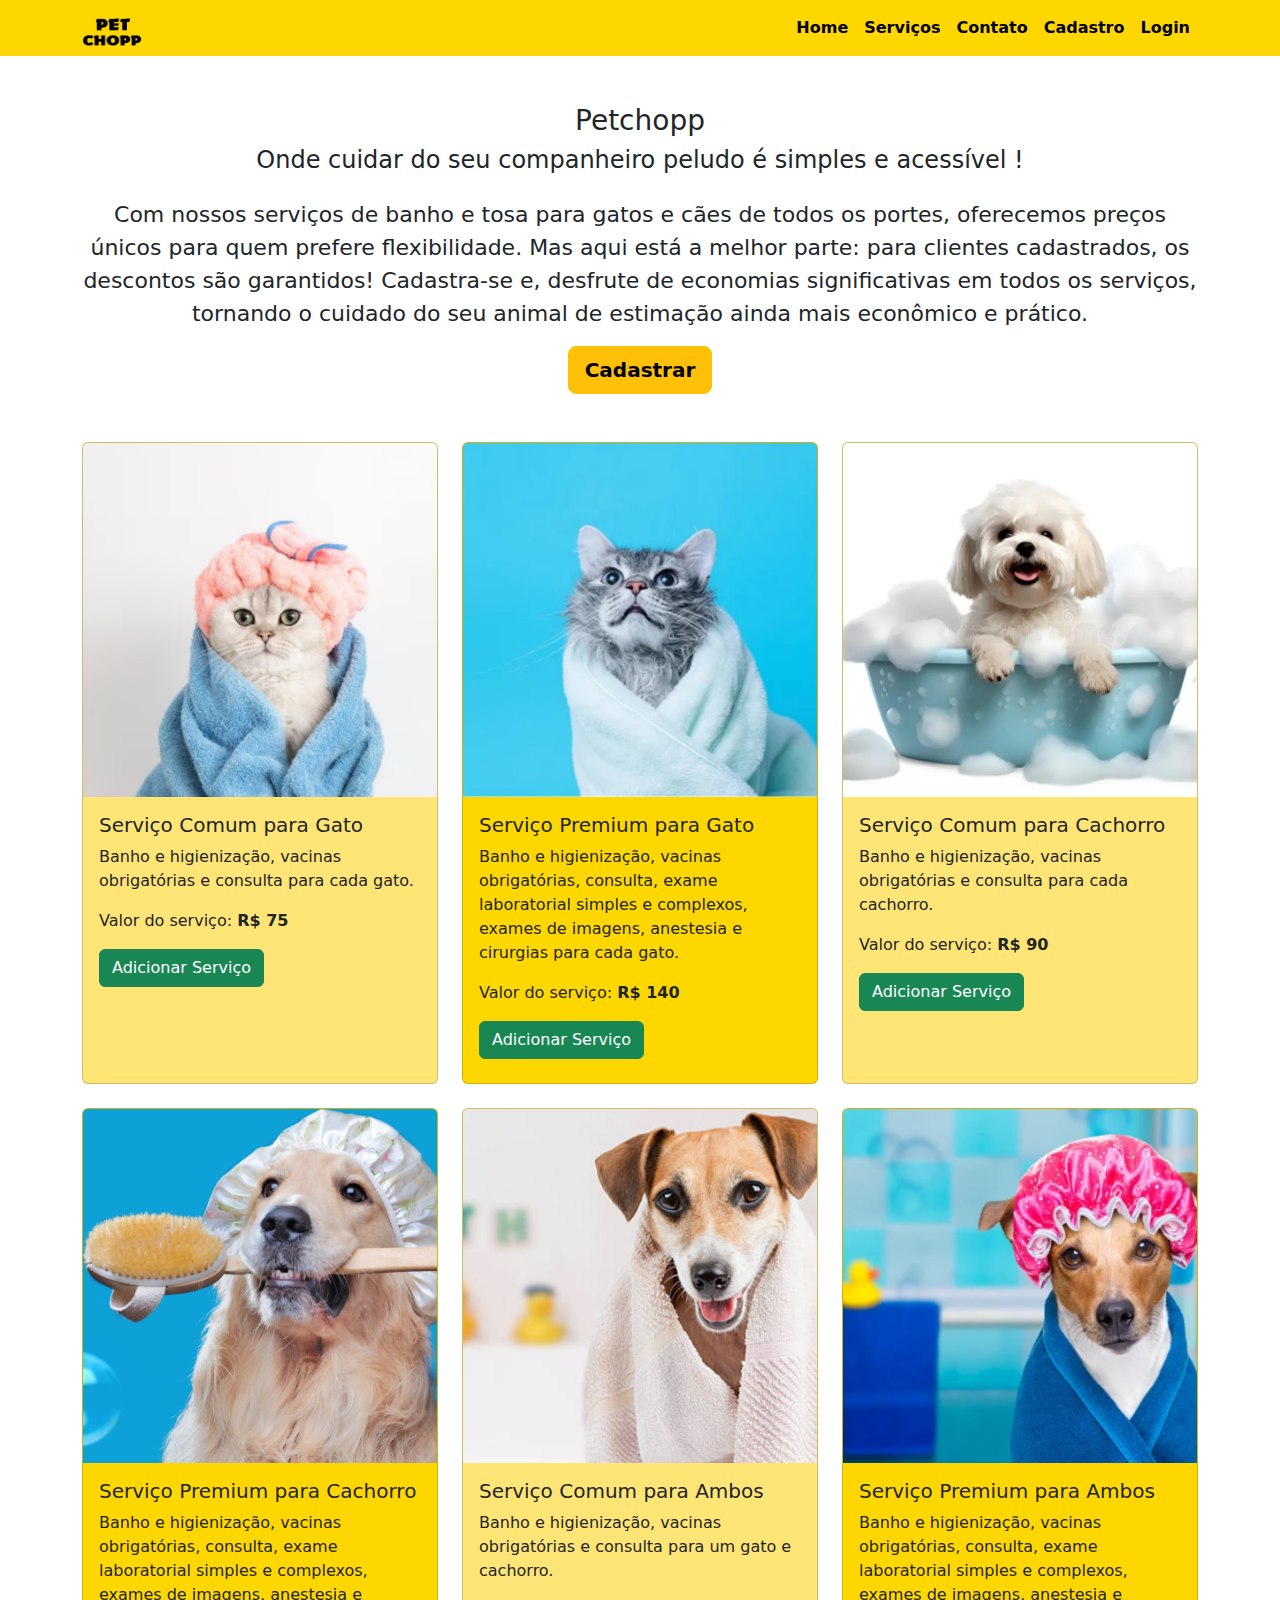
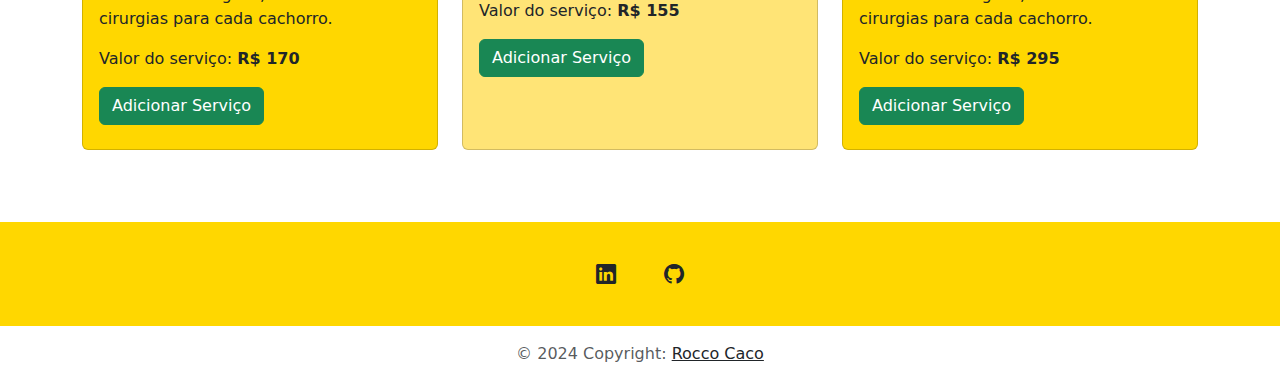
<file: index.html>
<!DOCTYPE html>
<html lang="en">

<head>
  <meta charset="UTF-8">
  <meta name="viewport" content="width=device-width, initial-scale=1.0">

  <link rel="stylesheet" href="https://cdn.jsdelivr.net/npm/bootstrap-icons@1.11.1/font/bootstrap-icons.css">

  <link rel="shortcut icon" type="imagex/png" href="assets/1.logotipo.ico">

  <link href="https://cdn.jsdelivr.net/npm/bootstrap@5.3.3/dist/css/bootstrap.min.css" rel="stylesheet"
    integrity="sha384-QWTKZyjpPEjISv5WaRU9OFeRpok6YctnYmDr5pNlyT2bRjXh0JMhjY6hW+ALEwIH" crossorigin="anonymous">

  <title>PetChopp</title>
</head>

<style>
  .premium {
    background-color: #ffd700;
  }

  .comum {
    background-color: #ffe476;
  }

  .text-servicos {
    font-size: 22px;
  }

  /* Default height for small devices */
  #intro-example {
    height: 100px;
  }

  /* Height for devices larger than 992px */
  @media (min-width: 992px) {
    #intro-example {
      height: 600px;
    }

    /* Color of the links BEFORE scroll */
    .navbar-scroll .nav-link,
    .navbar-scroll .fa-bars,
    .navbar-scroll .navar-brand {
      color: black;
      font-weight: bold;
    }

    .navbar-scroll .nav-link:hover {
      color: #4f4f4f;
    }

    /* Color of the links AFTER scroll */
    .navbar-scrolled .nav-link,
    .navbar-scrolled .fa-bars,
    .navbar-scrolled .navar-brand {
      color: black;
      font-weight: bold;
    }

    /* Color of the navbar AFTER scroll */
    .navbar-scroll,
    .navbar-scrolled {
      background-color: #ffd700;
    }

    /* An optional height of the navbar AFTER scroll */
    .navbar.navbar-scroll.navbar-scrolled {
      padding-top: 5px;
      padding-bottom: 5px;
    }
  }
</style>

<body>

  <header>
    <nav class="navbar navbar-expand-lg navbar-scroll mb-5">
      <div class="container">
        <a href="../../index.html"><img src="../../assets/nav.logo.ico" width=60 height=40></a>
        <button class="navbar-toggler ps-0" type="button" data-mdb-toggle="collapse" data-mdb-target="#navbarExample01"
          aria-controls="navbarExample01" aria-expanded="false" aria-label="Toggle navigation">
          <span class="navbar-toggler-icon d-flex justify-content-start align-items-center">
            <i class="fas fa-bars"></i>
          </span>
        </button>
        <div class="collapse navbar-collapse" id="navbarExample01">
          <ul class="navbar-nav ms-auto mb-2 mb-lg-0">
            <li class="nav-item active">
              <a class="nav-link" aria-current="page" href="../../index.html">Home</a>
            </li>
            <li class="nav-item">
              <a class="nav-link" aria-current="page" href="pages/servicos/index.html">Serviços</a>
            </li>
            <li class="nav-item">
              <a class="nav-link" aria-current="page" href="pages/contato/index.html">Contato</a>
            </li>
            <li class="nav-item">
              <a class="nav-link" aria-current="page" href="pages/cadastro/index.html">Cadastro</a>
            </li>
            <li class="nav-item">
              <a class="nav-link" aria-current="page" href="pages/login/index.html">Login</a>
            </li>
          </ul>
        </div>
      </div>
    </nav>
  </header>

  <main>

    <div class="container">
      <div class="d-flex justify-content-center mb-5">
        <div class="card-body text-center">
          <h3>Petchopp</h3>
          <h4>Onde cuidar do seu companheiro peludo é simples e acessível !</h4>
          <p class="text-servicos mt-4">Com nossos serviços de banho e tosa para gatos e cães de todos os portes,
            oferecemos
            preços únicos para quem prefere flexibilidade. Mas aqui está a melhor parte: para clientes cadastrados,
            os descontos são garantidos!
            Cadastra-se e, desfrute de economias significativas em todos os serviços, tornando o cuidado do seu
            animal de estimação ainda mais econômico e prático.</p>
          <a class="btn btn-warning fw-bold btn-lg" href="pages/cadastro/index.html" role="button">Cadastrar</a>
        </div>
      </div>
    </div>

    <div class="container">
      <div class="row d-flex justify-content-around" id="div-servicos"></div>
      <!-- Modal -->
      <div class="modal fade" id="modalServico" tabindex="-1" aria-labelledby="modalServicoLabel" aria-hidden="true">
        <div class="modal-dialog">
          <div class="modal-content">
            <div class="modal-header">
              <h1 class="modal-title fs-5" id="modalServicoLabel">Carrinho de Serviços</h1>
              <button type="button" class="btn-close" data-bs-dismiss="modal" aria-label="Close"></button>
            </div>
            <div class="modal-body" id="modal-body-servico">
            </div>
            <div class="modal-footer">
              <button type="button" class="btn btn-success" data-bs-dismiss="modal">Cotinuar Comprando</button>
              <a href="pages/servicos/index.html" type="button" class="btn btn-danger">Finalizar Serviço</a>
            </div>
          </div>
        </div>
      </div>
    </div>


    <footer class="text-center text-white mt-5" style="background-color: #ffd700;">
      <!-- Grid container -->
      <div class="container pt-4">
        <!-- Section: Social media -->
        <section class="mb-4">
          <!-- Linkedin -->
          <a class="btn btn-link btn-floating btn-lg text-dark m-1" href="https://www.linkedin.com/in/roccocaco/"
            role="button" data-mdb-ripple-color="dark"><i class="bi bi-linkedin"></i></a>
          <!-- Github -->
          <a class="btn btn-link btn-floating btn-lg text-dark m-1" href="https://github.com/roccocaco" role="button"
            data-mdb-ripple-color="dark"><i class="bi bi-github"></i></a>
        </section>
        <!-- Section: Social media -->
      </div>
      <!-- Grid container -->

      <!-- Copyright -->
      <div class="text-center text-muted p-3" style="background-color: #fff;">
        © 2024 Copyright:
        <a class="text-dark" href="#">Rocco Caco</a>
      </div>
      <!-- Copyright -->
    </footer>


  </main>


  <script src="https://cdn.jsdelivr.net/npm/bootstrap@5.3.3/dist/js/bootstrap.bundle.min.js"
    integrity="sha384-YvpcrYf0tY3lHB60NNkmXc5s9fDVZLESaAA55NDzOxhy9GkcIdslK1eN7N6jIeHz"
    crossorigin="anonymous"></script>
  <script src="script.js" type="module"></script>
</body>

</html>
</file>
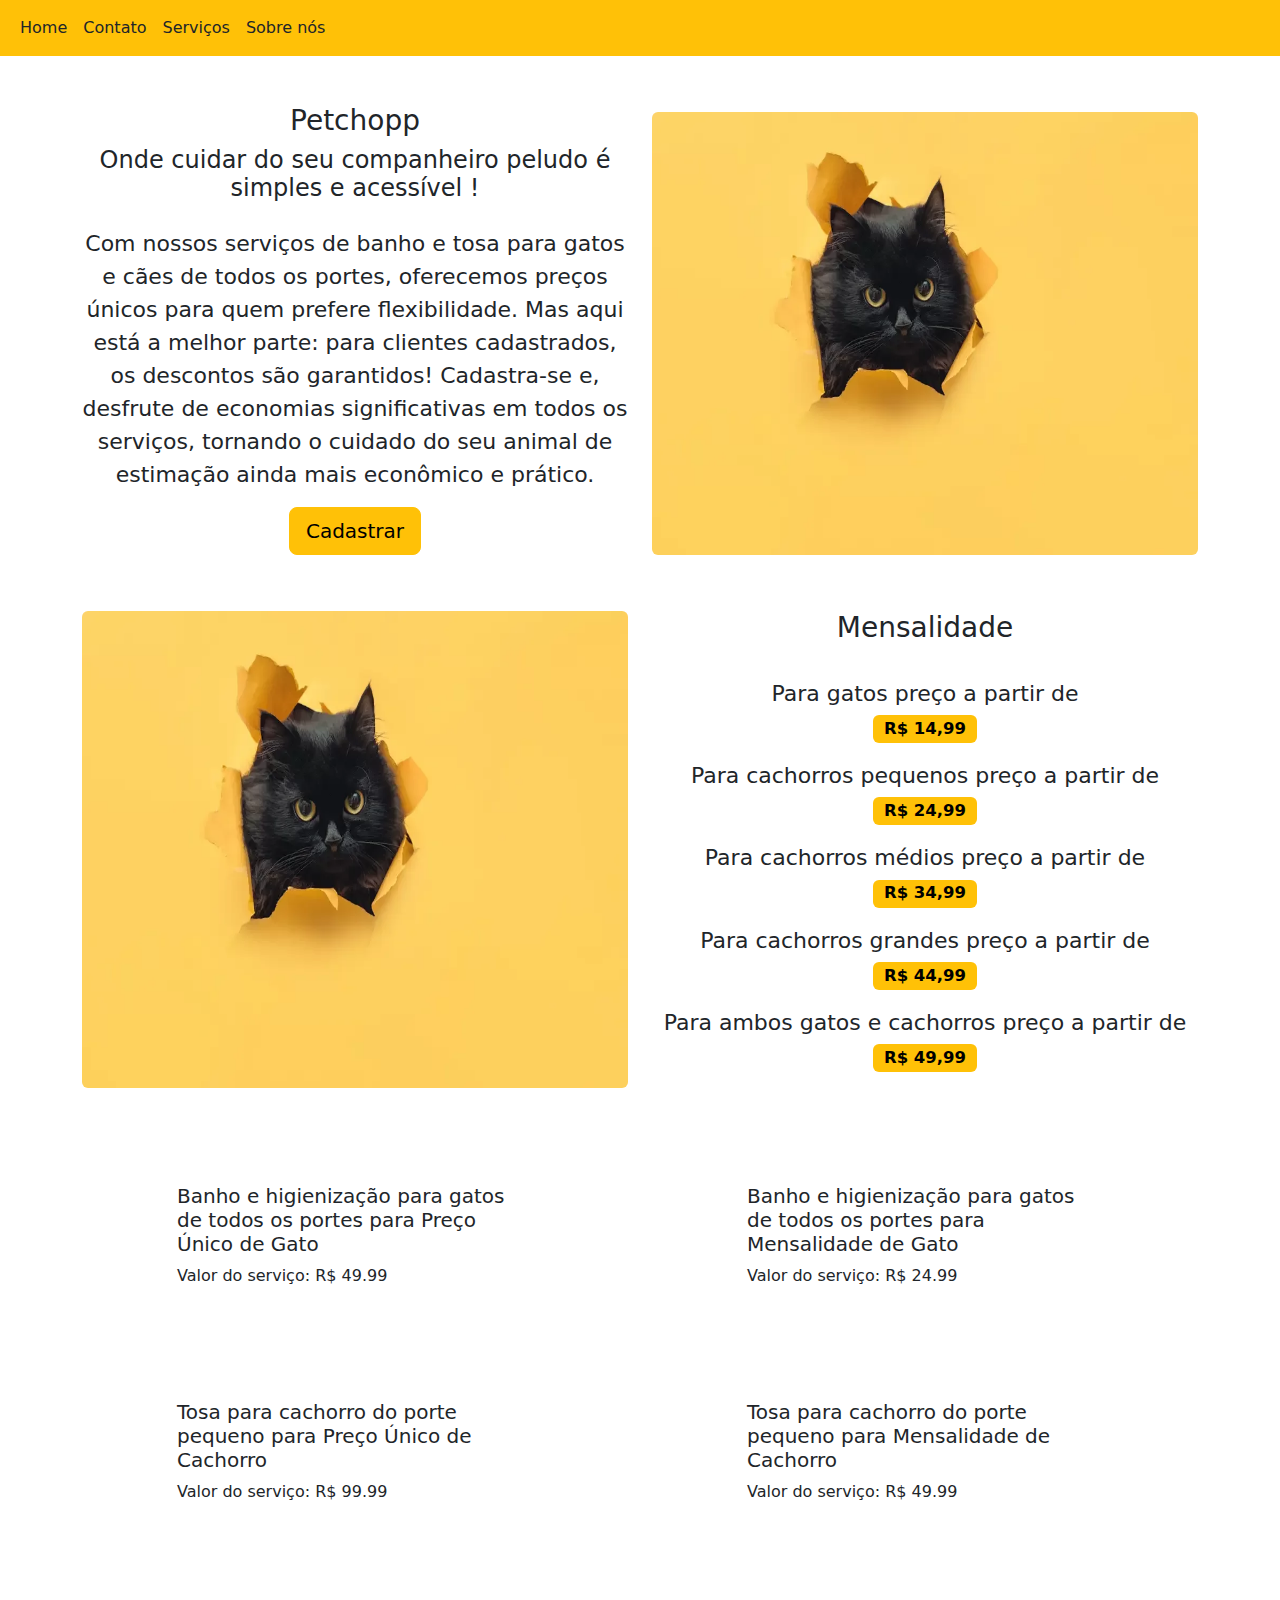
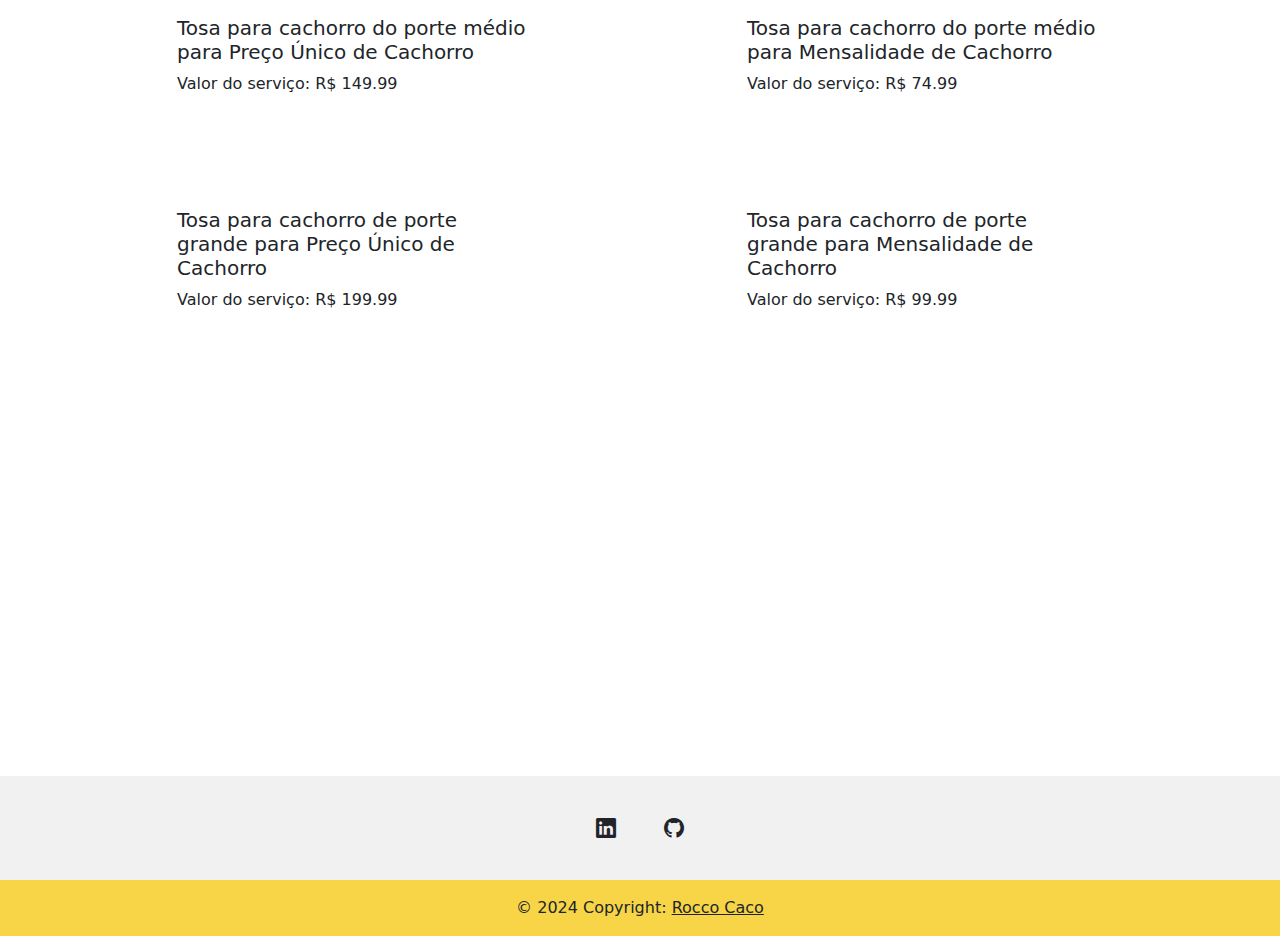
<file: src/index.html>
<!DOCTYPE html>
<html lang="en">

<head>
  <meta charset="UTF-8">
  <meta name="viewport" content="width=device-width, initial-scale=1.0">

  <link href="https://cdn.jsdelivr.net/npm/bootstrap@5.3.3/dist/css/bootstrap.min.css" rel="stylesheet"
    integrity="sha384-QWTKZyjpPEjISv5WaRU9OFeRpok6YctnYmDr5pNlyT2bRjXh0JMhjY6hW+ALEwIH" crossorigin="anonymous">

  <link rel="stylesheet" href="https://cdn.jsdelivr.net/npm/bootstrap-icons@1.11.1/font/bootstrap-icons.css">

  <title>PetChopp</title>
</head>

<style>
  .cliente {
    background-color: #ffd700;
  }

  .comum {
    background-color: #f7d547;
  }

  .text-servicos {
    font-size: 22px;
  }

  /* Default height for small devices */
  #intro-example {
    height: 400px;
  }

  /* Height for devices larger than 992px */
  @media (min-width: 992px) {
    #intro-example {
      height: 600px;
    }
  }
</style>

<body>
  <header>
    <!-- Navbar -->
    <nav class="navbar navbar-expand-lg bg-warning mb-5">
      <div class="container-fluid">
        <button data-mdb-collapse-init class="navbar-toggler" type="button" data-mdb-target="#navbarExample01"
          aria-controls="navbarExample01" aria-expanded="false" aria-label="Toggle navigation">
          <i class="fas fa-bars"></i>
        </button>
        <div class="collapse navbar-collapse" id="navbarExample01">
          <ul class="navbar-nav me-auto mb-2 mb-lg-0">
            <li class="nav-item">
              <a class="nav-link text-dark" href="#">Home</a>
            </li>
            <li class="nav-item active">
              <a class="nav-link text-dark" aria-current="page" href="#">Contato</a>
            </li>
            <li class="nav-item">
              <a class="nav-link text-dark" href="">Serviços</a>
            </li>
            <li class="nav-item">
              <a class="nav-link text-dark" href="#">Sobre nós</a>
            </li>
          </ul>
        </div>
      </div>
    </nav>
  </header>


  <main>

    <div class="container">
      <div class="row mb-5">
        <div class="col-sm-12 col-md-12 col-lg-6 d-flex justify-content-center">
          <div class="card-body text-center">
            <h3>Petchopp</h3>
            <h4>Onde cuidar do seu companheiro peludo é simples e acessível !</h4>
            <p class="text-servicos mt-4">Com nossos serviços de banho e tosa para gatos e cães de todos os portes,
              oferecemos
              preços únicos para quem prefere flexibilidade. Mas aqui está a melhor parte: para clientes cadastrados,
              os descontos são garantidos!
              Cadastra-se e, desfrute de economias significativas em todos os serviços, tornando o cuidado do seu
              animal de estimação ainda mais econômico e prático.</p>
            <a href="#" class="btn btn-warning btn-lg">Cadastrar</a>
          </div>
        </div>

        <div class="col-sm-12 col-md-12 col-lg-6 d-flex justify-content-center mt-2">
          <img src="assets/banner1.png" alt="banner-1" class="img-fluid rounded">
        </div>
      </div>

      <div class="row mt-5 mb-5">
        <div class="col-sm-12 col-md-12 col-lg-6 d-flex justify-content-center mt-2">
          <img src="assets/banner1.png" alt="banner-1" class="img-fluid rounded">
        </div>

        <div class="col-sm-12 col-md-12 col-lg-6 d-flex justify-content-center mt-2">
          <div class="text-center">
            <h3 class="">Mensalidade</h3>
            <br>
            <p class="text-servicos text-dark">Para gatos preço a partir de<br><span class="badge text-bg-warning">R$
                14,99</span></p>
            <p class="text-servicos text-dark">Para cachorros pequenos preço a partir de <br><span
                class="badge text-bg-warning">R$ 24,99</span></p>
            <p class="text-servicos text-dark">Para cachorros médios preço a partir de <br> <span
                class="badge text-bg-warning">R$ 34,99</span></p>
            <p class="text-servicos text-dark">Para cachorros grandes preço a partir de <br> <span
                class="badge text-bg-warning">R$ 44,99</span></p>
            <p class="text-servicos text-dark">Para ambos gatos e cachorros preço a partir de <br> <span
                class="badge text-bg-warning">R$ 49,99</span></p>
          </div>
        </div>
      </div>
    </div>

    <div class="container">
      <div class="row d-flex justify-content-around" id="div-servicos"></div>
      <!-- Modal -->
      <div class="modal fade" id="modalServico" tabindex="-1" aria-labelledby="modalServicoLabel" aria-hidden="true">
        <div class="modal-dialog">
          <div class="modal-content">
            <div class="modal-header">
              <h1 class="modal-title fs-5" id="modalServicoLabel">Carinho de Serviços</h1>
              <button type="button" class="btn-close" data-bs-dismiss="modal" aria-label="Close"></button>
            </div>
            <div class="modal-body" id="modal-body-servico">
            </div>
            <div class="modal-footer">
              <button type="button" class="btn btn-success" data-bs-dismiss="modal">Cotinuar Comprando</button>
              <a href="pages/servicos/index.html" type="button" class="btn btn-danger">Finalizar Serviço</a>
            </div>
          </div>
        </div>
      </div>
    </div>

    <div class="p-5 text-center bg-image" style="
      background-image: url('https://media.istockphoto.com/id/1201660085/pl/zdj%C4%99cie/kot-i-pies-za-pomara%C5%84czowym-biurkiem.jpg?s=170667a&w=0&k=20&c=ffSonXXTX29X2-ACkNPgverLUrVlAl9wIyk5qDjpRB4=');
      height: 400px;
    ">
    </div>

    <footer class="text-center text-white" style="background-color: #f1f1f1;">
      <!-- Grid container -->
      <div class="container pt-4">
        <!-- Section: Social media -->
        <section class="mb-4">
          <!-- Linkedin -->
          <a class="btn btn-link btn-floating btn-lg text-dark m-1" href="https://www.linkedin.com/in/roccocaco/"
            role="button" data-mdb-ripple-color="dark"><i class="bi bi-linkedin"></i></a>
          <!-- Github -->
          <a class="btn btn-link btn-floating btn-lg text-dark m-1" href="https://github.com/roccocaco" role="button"
            data-mdb-ripple-color="dark"><i class="bi bi-github"></i></a>
        </section>
        <!-- Section: Social media -->
      </div>
      <!-- Grid container -->

      <!-- Copyright -->
      <div class="text-center text-dark p-3" style="background-color: #f7d547;">
        © 2024 Copyright:
        <a class="text-dark" href="#">Rocco Caco</a>
      </div>
      <!-- Copyright -->
    </footer>


  </main>


  <script src="https://cdn.jsdelivr.net/npm/bootstrap@5.3.3/dist/js/bootstrap.bundle.min.js"
    integrity="sha384-YvpcrYf0tY3lHB60NNkmXc5s9fDVZLESaAA55NDzOxhy9GkcIdslK1eN7N6jIeHz"
    crossorigin="anonymous"></script>
  <script src="script.js" type="module"></script>
</body>

</html>
</file>
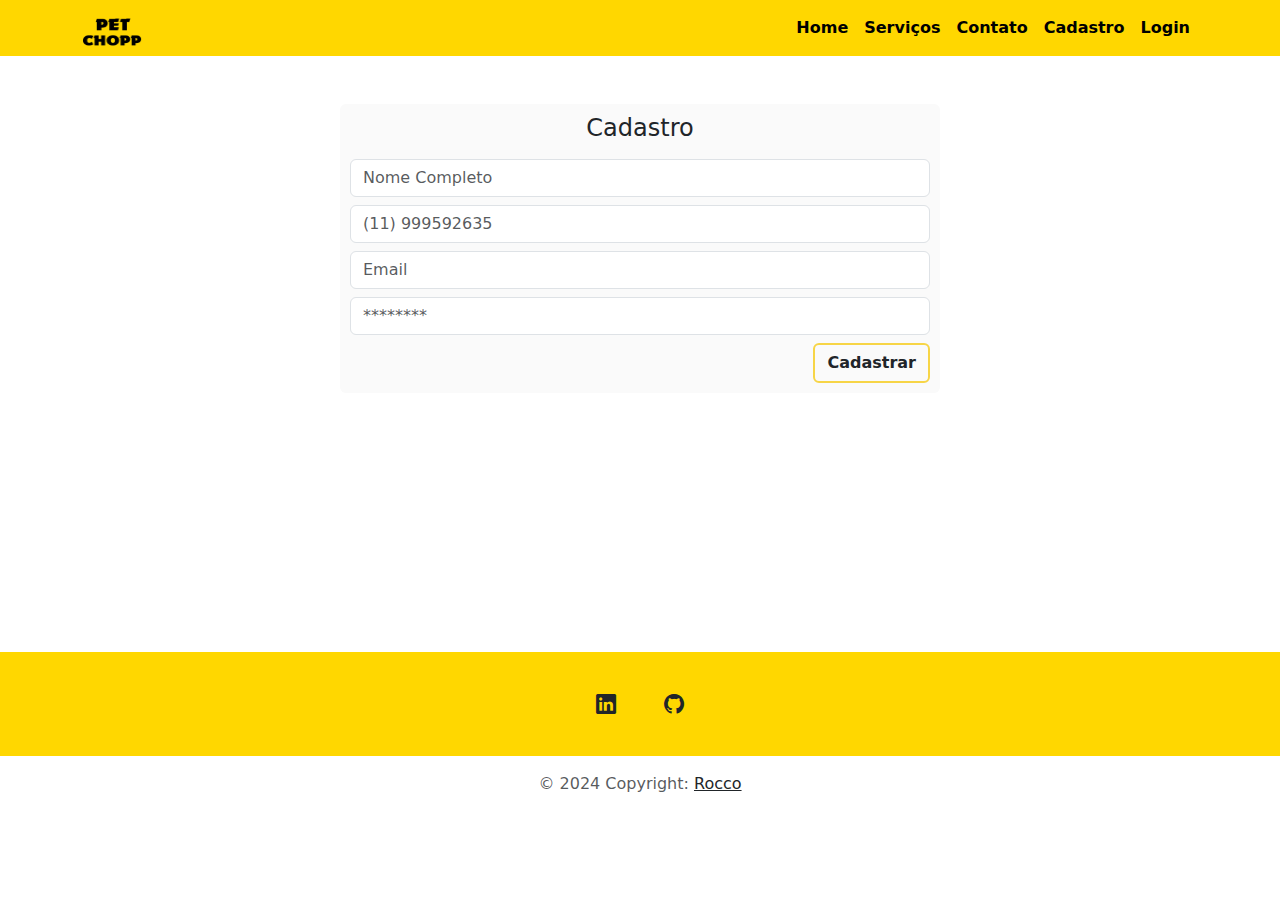
<file: pages/cadastro/index.html>
<!DOCTYPE html>
<html lang="en">

<head>
    <meta charset="UTF-8">
    <meta name="viewport" content="width=device-width, initial-scale=1.0">

    <link href="https://cdn.jsdelivr.net/npm/bootstrap@5.3.3/dist/css/bootstrap.min.css" rel="stylesheet"
        integrity="sha384-QWTKZyjpPEjISv5WaRU9OFeRpok6YctnYmDr5pNlyT2bRjXh0JMhjY6hW+ALEwIH" crossorigin="anonymous">

    <link rel="stylesheet" href="https://cdn.jsdelivr.net/npm/bootstrap-icons@1.11.1/font/bootstrap-icons.css">

    <link href="https://cdn.jsdelivr.net/npm/bootstrap@5.0.0-beta3/dist/css/bootstrap.min.css" rel="stylesheet">

    <link rel="shortcut icon" type="imagex/png" href="../../assets/1.logotipo.ico">

    <title>PetChopp</title>
</head>

<style>
    main {
        min-height: 500px;
    }

    .cliente {
        background-color: #ffd700;
    }

    .comum {
        background-color: #f7d547;
    }

    .text-servicos {
        font-size: 22px;
    }

    /* Default height for small devices */
    #intro-example {
        height: 100px;
    }

    .formulario {
        background-color: hsl(52, 0%, 98%);
        width: 275px;
        padding: 10px;
    }

    .btn-cadastrar {
        border: 2px solid #f7d547;
        font-weight: 600;
    }

    .btn-cadastrar:hover {
        background-color: #f7d547;
    }

    /* Height for devices larger than 992px */
    @media (min-width: 992px) {
        #intro-example {
            height: 600px;
        }

        .formulario {
            width: 600px;
        }

        /* Color of the links BEFORE scroll */
        .navbar-scroll .nav-link,
        .navbar-scroll .fa-bars,
        .navbar-scroll .navar-brand {
            color: black;
            font-weight: bold;
        }

        .navbar-scroll .nav-link:hover {
            color: #4f4f4f;
        }

        /* Color of the links AFTER scroll */
        .navbar-scrolled .nav-link,
        .navbar-scrolled .fa-bars,
        .navbar-scrolled .navar-brand {
            color: black;
            font-weight: bold;
        }

        /* Color of the navbar AFTER scroll */
        .navbar-scroll,
        .navbar-scrolled {
            background-color: #ffd700;
        }

        /* An optional height of the navbar AFTER scroll */
        .navbar.navbar-scroll.navbar-scrolled {
            padding-top: 5px;
            padding-bottom: 5px;
        }

        @media (min-width: 1025px) {
            .h-custom {
                height: 100vh !important;
            }
        }

        .gradient-custom {
            background: -webkit-linear-gradient(left, #3931af, #00c6ff);
        }

        .card-custom {
            border-bottom-left-radius: 10% 50%;
            border-top-left-radius: 10% 50%;
            background-color: #f8f9fa;
        }


        .input-custom {
            background-color: white;
        }

        .white-text {
            color: hsl(52, 0%, 98%);
            font-weight: 100;
            font-size: 14px;
        }

        .back-button {
            background-color: hsl(52, 0%, 98%);
            font-weight: 700;
            color: black;
            margin-top: 50px;
        }

    }
</style>

<body>
    <header>
        <nav class="navbar navbar-expand-lg navbar-scroll mb-5">
            <div class="container">
                <a href="../../index.html"><img src="../../assets/nav.logo.ico" width=60 height=40></a>
                <button class="navbar-toggler ps-0" type="button" data-mdb-toggle="collapse"
                    data-mdb-target="#navbarExample01" aria-controls="navbarExample01" aria-expanded="false"
                    aria-label="Toggle navigation">
                    <span class="navbar-toggler-icon d-flex justify-content-start align-items-center">
                        <i class="fas fa-bars"></i>
                    </span>
                </button>
                <div class="collapse navbar-collapse" id="navbarExample01">
                    <ul class="navbar-nav ms-auto mb-2 mb-lg-0">
                        <li class="nav-item active">
                            <a class="nav-link" aria-current="page" href="../../index.html">Home</a>
                        </li>
                        <li class="nav-item">
                            <a class="nav-link" aria-current="page" href="../servicos/index.html">Serviços</a>
                        </li>
                        <li class="nav-item">
                            <a class="nav-link" aria-current="page" href="../contato/index.html">Contato</a>
                        </li>
                        <li class="nav-item">
                            <a class="nav-link" aria-current="page" href="../cadastro/index.html">Cadastro</a>
                        </li>
                        <li class="nav-item">
                            <a class="nav-link" aria-current="page" href="../login/">Login</a>
                        </li>
                    </ul>
                </div>
            </div>
        </nav>
    </header>

    <main>
        <div class="container formulario rounded">
            <h4 class="text-center mb-3">Cadastro</h4>
            <form id="form-cadastro" class="row">
                <div class="col-12">
                    <div>
                        <input type="text" id="input-nome" name="nomeCompleto" class="form-control input-custom mb-2"
                            placeholder="Nome Completo" required />
                    </div>
                </div>
                <div class="col-12">
                    <div class="form-outline">
                        <input type="tel" id="input-telefone" class="form-control input-custom mb-2"
                            placeholder="(11) 999592635" name="telefone" required />
                    </div>
                </div>
                <div class="col-12">
                    <div data-mdb-input-init class="form-outline">
                        <input type="email" id="input-email" class="form-control input-custom mb-2" placeholder="Email"
                            name="email" required />
                    </div>
                </div>
                <div class="col-12">
                    <div class="form-outline">
                        <input type="password" id="input-password" class="form-control input-custom mb-2"
                            placeholder="********" name="password" required />
                    </div>
                </div>
                <div class="d-flex justify-content-end">
                    <!-- Submit button -->
                    <input class="btn btn-cadastrar" id="btn-cadastar" type="submit" value="Cadastrar">
                </div>
            </form>
        </div>
        </div>

    </main>

    <footer class="text-center text-white mt-5" style="background-color: #ffd700;">
        <!-- Grid container -->
        <div class="container pt-4">
            <!-- Section: Social media -->
            <section class="mb-4">
                <!-- Linkedin -->
                <a class="btn btn-link btn-floating btn-lg text-dark m-1" href="https://www.linkedin.com/in/roccocaco/"
                    role="button" data-mdb-ripple-color="dark"><i class="bi bi-linkedin"></i></a>
                <!-- Github -->
                <a class="btn btn-link btn-floating btn-lg text-dark m-1" href="https://github.com/roccocaco"
                    role="button" data-mdb-ripple-color="dark"><i class="bi bi-github"></i></a>
            </section>
            <!-- Section: Social media -->
        </div>
        <!-- Grid container -->

        <!-- Copyright -->
        <div class="text-center text-muted p-3" style="background-color: #fff;">
            © 2024 Copyright:
            <a class="text-dark" href="#">Rocco</a>
        </div>
        <!-- Copyright -->
    </footer>


    </main>


    <script src="https://cdn.jsdelivr.net/npm/bootstrap@5.3.3/dist/js/bootstrap.bundle.min.js"
        integrity="sha384-YvpcrYf0tY3lHB60NNkmXc5s9fDVZLESaAA55NDzOxhy9GkcIdslK1eN7N6jIeHz"
        crossorigin="anonymous"></script>
    <script src="./script.js" type="module"></script>
</body>

</html>
</file>
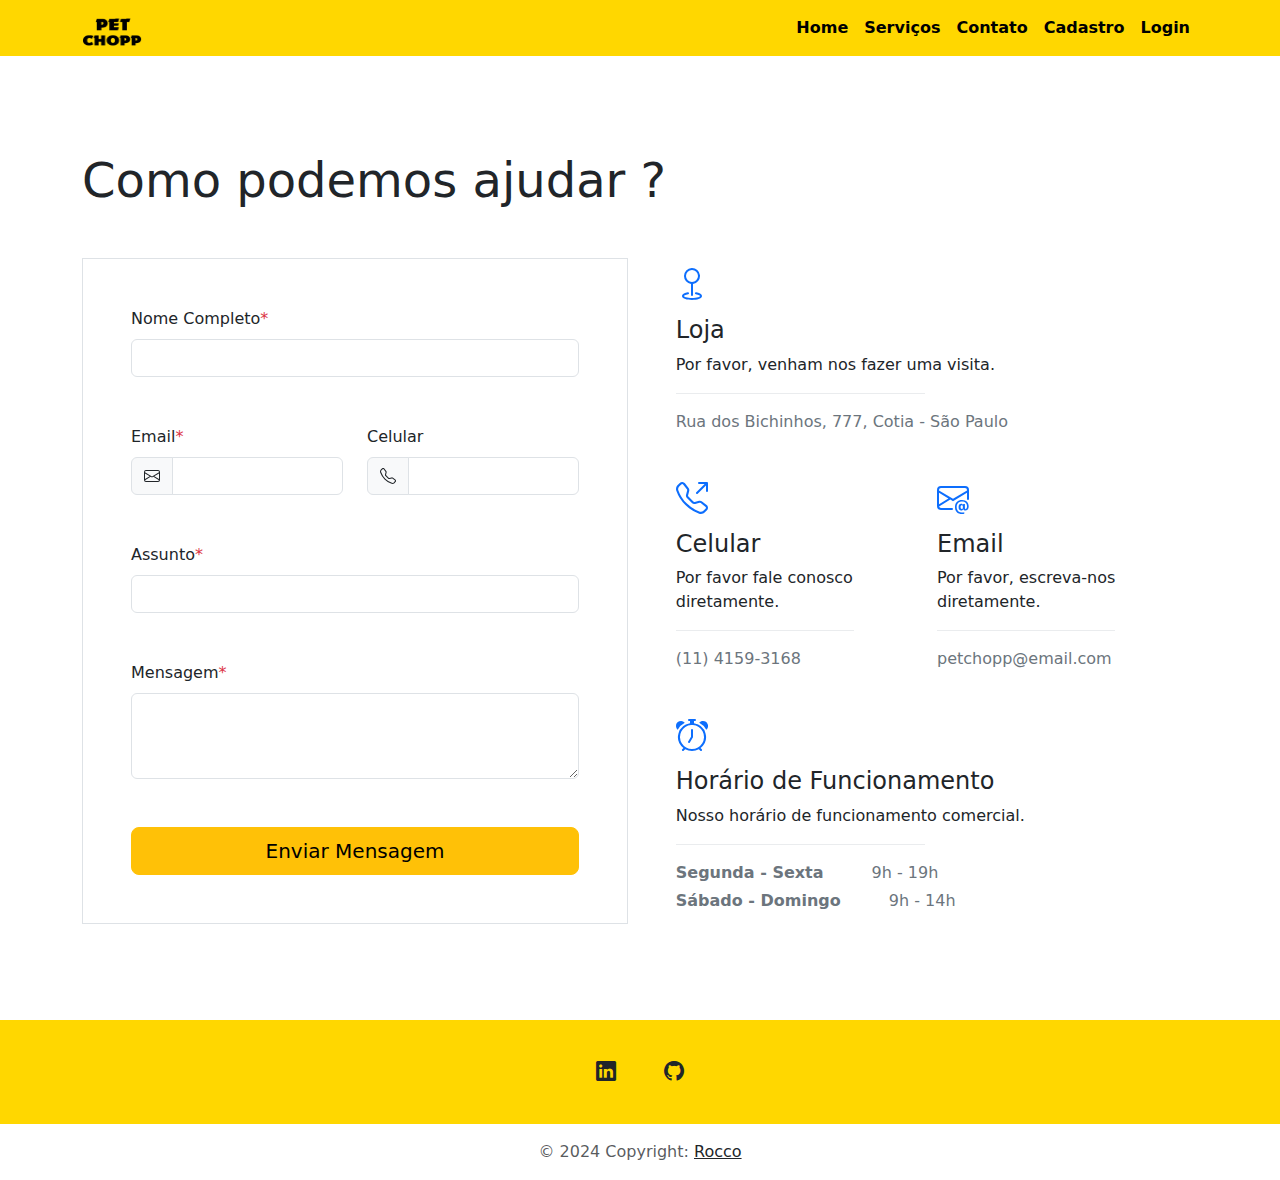
<file: pages/contato/index.html>
<!DOCTYPE html>
<html lang="en">
  <head>
    <meta charset="UTF-8" />
    <meta name="viewport" content="width=device-width, initial-scale=1.0" />

    <link
      rel="stylesheet"
      href="https://cdn.jsdelivr.net/npm/bootstrap-icons@1.11.1/font/bootstrap-icons.css"
    />

    <link rel="shortcut icon" type="image/png" href="assets/1.logotipo.ico" />

    <link
      href="https://cdn.jsdelivr.net/npm/bootstrap@5.3.3/dist/css/bootstrap.min.css"
      rel="stylesheet"
      integrity="sha384-QWTKZyjpPEjISv5WaRU9OFeRpok6YctnYmDr5pNlyT2bRjXh0JMhjY6hW+ALEwIH"
      crossorigin="anonymous"
    />
    <title>PetChopp</title>

    <style>
      .cliente {
        background-color: #ffd700;
      }

      .comum {
        background-color: #f7d547;
      }

      .text-servicos {
        font-size: 22px;
      }

      /* Default height for small devices */
      #intro-example {
        height: 100px;
      }

      /* Height for devices larger than 992px */
      @media (min-width: 992px) {
        #intro-example {
          height: 600px;
        }

        /* Color of the links BEFORE scroll */
        .navbar-scroll .nav-link,
        .navbar-scroll .bi-list,
        .navbar-scroll .navar-brand {
          color: black;
          font-weight: bold;
        }

        .navbar-scroll .nav-link:hover {
          color: #4f4f4f;
        }

        /* Color of the links AFTER scroll */
        .navbar-scrolled .nav-link,
        .navbar-scrolled .bi-list,
        .navbar-scrolled .navar-brand {
          color: black;
          font-weight: bold;
        }

        /* Color of the navbar AFTER scroll */
        .navbar-scroll,
        .navbar-scrolled {
          background-color: #ffd700;
        }

        /* An optional height of the navbar AFTER scroll */
        .navbar.navbar-scroll.navbar-scrolled {
          padding-top: 5px;
          padding-bottom: 5px;
        }
      }
    </style>
  </head>

  <body>
    <header>
      <nav class="navbar navbar-expand-lg navbar-scroll mb-5">
        <div class="container">
          <a href="../../index.html"
            ><img src="../../assets/nav.logo.ico" width="60" height="40"
          /></a>
          <button
            class="navbar-toggler ps-0"
            type="button"
            data-bs-toggle="collapse"
            data-bs-target="#navbarExample01"
            aria-controls="navbarExample01"
            aria-expanded="false"
            aria-label="Toggle navigation"
          >
            <span
              class="navbar-toggler-icon d-flex justify-content-start align-items-center"
            >
              <i class="bi bi-list"></i>
            </span>
          </button>
          <div class="collapse navbar-collapse" id="navbarExample01">
            <ul class="navbar-nav ms-auto mb-2 mb-lg-0">
              <li class="nav-item active">
                <a class="nav-link" aria-current="page" href="../../index.html"
                  >Home</a
                >
              </li>
              <li class="nav-item">
                <a
                  class="nav-link"
                  aria-current="page"
                  href="../servicos/index.html"
                  >Serviços</a
                >
              </li>
              <li class="nav-item">
                <a
                  class="nav-link"
                  aria-current="page"
                  href="../contato/index.html"
                  >Contato</a
                >
              </li>
              <li class="nav-item">
                <a
                  class="nav-link"
                  aria-current="page"
                  href="../cadastro/index.html"
                  >Cadastro</a
                >
              </li>
              <li class="nav-item">
                <a
                  class="nav-link"
                  aria-current="page"
                  href="../login/index.html"
                  >Login</a
                >
              </li>
            </ul>
          </div>
        </div>
      </nav>
    </header>

    <!-- Contact 5 - Bootstrap Brain Component -->
    <section class="py-3 py-md-5 py-xl-8">
      <div class="container">
        <div class="row">
          <div class="col-12 col-md-10 col-lg-8">
            <h1 class="display-5 mb-4 mb-md-5 mb-xl-8">
              Como podemos ajudar ?
            </h1>
          </div>
        </div>
      </div>

      <div class="container">
        <div class="row gy-4 gy-md-5 gy-lg-0 align-items-md-center">
          <div class="col-12 col-lg-6">
            <div class="border overflow-hidden">
              <form action="#!">
                <div class="row gy-4 gy-xl-5 p-4 p-xl-5">
                  <div class="col-12">
                    <label for="fullname" class="form-label"
                      >Nome Completo<span class="text-danger">*</span></label
                    >
                    <input
                      type="text"
                      class="form-control"
                      id="fullname"
                      name="fullname"
                      value=""
                      required
                    />
                  </div>
                  <div class="col-12 col-md-6">
                    <label for="email" class="form-label"
                      >Email<span class="text-danger">*</span></label
                    >
                    <div class="input-group">
                      <span class="input-group-text">
                        <svg
                          xmlns="http://www.w3.org/2000/svg"
                          width="16"
                          height="16"
                          fill="currentColor"
                          class="bi bi-envelope"
                          viewBox="0 0 16 16"
                        >
                          <path
                            d="M0 4a2 2 0 0 1 2-2h12a2 2 0 0 1 2 2v8a2 2 0 0 1-2 2H2a2 2 0 0 1-2-2V4Zm2-1a1 1 0 0 0-1 1v.217l7 4.2 7-4.2V4a1 1 0 0 0-1-1H2Zm13 2.383-4.708 2.825L15 11.105V5.383Zm-.034 6.876-5.64-3.471L8 9.583l-1.326-.795-5.64 3.47A1 1 0 0 0 2 13h12a1 1 0 0 0 .966-.741ZM1 11.105l4.708-2.897L1 5.383v5.722Z"
                          />
                        </svg>
                      </span>
                      <input
                        type="email"
                        class="form-control"
                        id="email"
                        name="email"
                        value=""
                        required
                      />
                    </div>
                  </div>
                  <div class="col-12 col-md-6">
                    <label for="phone" class="form-label">Celular</label>
                    <div class="input-group">
                      <span class="input-group-text">
                        <svg
                          xmlns="http://www.w3.org/2000/svg"
                          width="16"
                          height="16"
                          fill="currentColor"
                          class="bi bi-telephone"
                          viewBox="0 0 16 16"
                        >
                          <path
                            d="M3.654 1.328a.678.678 0 0 0-1.015-.063L1.605 2.3c-.483.484-.661 1.169-.45 1.77a17.568 17.568 0 0 0 4.168 6.608 17.569 17.569 0 0 0 6.608 4.168c.601.211 1.286.033 1.77-.45l1.034-1.034a.678.678 0 0 0-.063-1.015l-2.307-1.794a.678.678 0 0 0-.58-.122l-2.19.547a1.745 1.745 0 0 1-1.657-.459L5.482 8.062a1.745 1.745 0 0 1-.46-1.657l.548-2.19a.678.678 0 0 0-.122-.58L3.654 1.328zM1.884.511a1.745 1.745 0 0 1 2.612.163L6.29 2.98c.329.423.445.974.315 1.494l-.547 2.19a.678.678 0 0 0 .178.643l2.457 2.457a.678.678 0 0 0 .644.178l2.189-.547a1.745 1.745 0 0 1 1.494.315l2.306 1.794c.829.645.905 1.87.163 2.611l-1.034 1.034c-.74.74-1.846 1.065-2.877.702a18.634 18.634 0 0 1-7.01-4.42 18.634 18.634 0 0 1-4.42-7.009c-.362-1.03-.037-2.137.703-2.877L1.885.511z"
                          />
                        </svg>
                      </span>
                      <input
                        type="tel"
                        class="form-control"
                        id="phone"
                        name="phone"
                        value=""
                      />
                    </div>
                  </div>
                  <div class="col-12">
                    <label for="subject" class="form-label"
                      >Assunto<span class="text-danger">*</span></label
                    >
                    <input
                      type="text"
                      class="form-control"
                      id="subject"
                      name="subject"
                      value=""
                      required
                    />
                  </div>
                  <div class="col-12">
                    <label for="message" class="form-label"
                      >Mensagem<span class="text-danger">*</span></label
                    >
                    <textarea
                      class="form-control"
                      id="message"
                      name="message"
                      rows="3"
                      required
                    ></textarea>
                  </div>
                  <div class="col-12">
                    <div class="d-grid">
                      <button class="btn btn-warning btn-lg" type="submit">
                        Enviar Mensagem
                      </button>
                    </div>
                  </div>
                </div>
              </form>
            </div>
          </div>
          <div class="col-12 col-lg-6">
            <div class="row justify-content-xl-center">
              <div class="col-12 col-xl-11">
                <div class="mb-4 mb-md-5">
                  <div class="mb-3 text-primary">
                    <svg
                      xmlns="http://www.w3.org/2000/svg"
                      width="32"
                      height="32"
                      fill="currentColor"
                      class="bi bi-geo"
                      viewBox="0 0 16 16"
                    >
                      <path
                        fill-rule="evenodd"
                        d="M8 1a3 3 0 1 0 0 6 3 3 0 0 0 0-6zM4 4a4 4 0 1 1 4.5 3.969V13.5a.5.5 0 0 1-1 0V7.97A4 4 0 0 1 4 3.999zm2.493 8.574a.5.5 0 0 1-.411.575c-.712.118-1.28.295-1.655.493a1.319 1.319 0 0 0-.37.265.301.301 0 0 0-.057.09V14l.002.008a.147.147 0 0 0 .016.033.617.617 0 0 0 .145.15c.165.13.435.27.813.395.751.25 1.82.414 3.024.414s2.273-.163 3.024-.414c.378-.126.648-.265.813-.395a.619.619 0 0 0 .146-.15.148.148 0 0 0 .015-.033L12 14v-.004a.301.301 0 0 0-.057-.09 1.318 1.318 0 0 0-.37-.264c-.376-.198-.943-.375-1.655-.493a.5.5 0 1 1 .164-.986c.77.127 1.452.328 1.957.594C12.5 13 13 13.4 13 14c0 .426-.26.752-.544.977-.29.228-.68.413-1.116.558-.878.293-2.059.465-3.34.465-1.281 0-2.462-.172-3.34-.465-.436-.145-.826-.33-1.116-.558C3.26 14.752 3 14.426 3 14c0-.599.5-1 .961-1.243.505-.266 1.187-.467 1.957-.594a.5.5 0 0 1 .575.411z"
                      />
                    </svg>
                  </div>
                  <div>
                    <h4 class="mb-2">Loja</h4>
                    <p class="mb-2">Por favor, venham nos fazer uma visita.</p>
                    <hr class="w-50 mb-3 border-dark-subtle" />
                    <address class="m-0 text-secondary">
                      Rua dos Bichinhos, 777, Cotia - São Paulo
                    </address>
                  </div>
                </div>
                <div class="row mb-sm-4 mb-md-5">
                  <div class="col-12 col-sm-6">
                    <div class="mb-4 mb-sm-0">
                      <div class="mb-3 text-primary">
                        <svg
                          xmlns="http://www.w3.org/2000/svg"
                          width="32"
                          height="32"
                          fill="currentColor"
                          class="bi bi-telephone-outbound"
                          viewBox="0 0 16 16"
                        >
                          <path
                            d="M3.654 1.328a.678.678 0 0 0-1.015-.063L1.605 2.3c-.483.484-.661 1.169-.45 1.77a17.568 17.568 0 0 0 4.168 6.608 17.569 17.569 0 0 0 6.608 4.168c.601.211 1.286.033 1.77-.45l1.034-1.034a.678.678 0 0 0-.063-1.015l-2.307-1.794a.678.678 0 0 0-.58-.122l-2.19.547a1.745 1.745 0 0 1-1.657-.459L5.482 8.062a1.745 1.745 0 0 1-.46-1.657l.548-2.19a.678.678 0 0 0-.122-.58L3.654 1.328zM1.884.511a1.745 1.745 0 0 1 2.612.163L6.29 2.98c.329.423.445.974.315 1.494l-.547 2.19a.678.678 0 0 0 .178.643l2.457 2.457a.678.678 0 0 0 .644.178l2.189-.547a1.745 1.745 0 0 1 1.494.315l2.306 1.794c.829.645.905 1.87.163 2.611l-1.034 1.034c-.74.74-1.846 1.065-2.877.702a18.634 18.634 0 0 1-7.01-4.42 18.634 18.634 0 0 1-4.42-7.009c-.362-1.03-.037-2.137.703-2.877L1.885.511zM11 .5a.5.5 0 0 1 .5-.5h4a.5.5 0 0 1 .5.5v4a.5.5 0 0 1-1 0V1.707l-4.146 4.147a.5.5 0 0 1-.708-.708L14.293 1H11.5a.5.5 0 0 1-.5-.5z"
                          />
                        </svg>
                      </div>
                      <div>
                        <h4 class="mb-2">Celular</h4>
                        <p class="mb-2">Por favor fale conosco diretamente.</p>
                        <hr class="w-75 mb-3 border-dark-subtle" />
                        <p class="mb-0">
                          <a
                            class="link-secondary text-decoration-none"
                            href="tel:+15057922430"
                            >(11) 4159-3168</a
                          >
                        </p>
                      </div>
                    </div>
                  </div>
                  <div class="col-12 col-sm-6">
                    <div class="mb-4 mb-sm-0">
                      <div class="mb-3 text-primary">
                        <svg
                          xmlns="http://www.w3.org/2000/svg"
                          width="32"
                          height="32"
                          fill="currentColor"
                          class="bi bi-envelope-at"
                          viewBox="0 0 16 16"
                        >
                          <path
                            d="M2 2a2 2 0 0 0-2 2v8.01A2 2 0 0 0 2 14h5.5a.5.5 0 0 0 0-1H2a1 1 0 0 1-.966-.741l5.64-3.471L8 9.583l7-4.2V8.5a.5.5 0 0 0 1 0V4a2 2 0 0 0-2-2H2Zm3.708 6.208L1 11.105V5.383l4.708 2.825ZM1 4.217V4a1 1 0 0 1 1-1h12a1 1 0 0 1 1 1v.217l-7 4.2-7-4.2Z"
                          />
                          <path
                            d="M14.247 14.269c1.01 0 1.587-.857 1.587-2.025v-.21C15.834 10.43 14.64 9 12.52 9h-.035C10.42 9 9 10.36 9 12.432v.214C9 14.82 10.438 16 12.358 16h.044c.594 0 1.018-.074 1.237-.175v-.73c-.245.11-.673.18-1.18.18h-.044c-1.334 0-2.571-.788-2.571-2.655v-.157c0-1.657 1.058-2.724 2.64-2.724h.04c1.535 0 2.484 1.05 2.484 2.326v.118c0 .975-.324 1.39-.639 1.39-.232 0-.41-.148-.41-.42v-2.19h-.906v.569h-.03c-.084-.298-.368-.63-.954-.63-.778 0-1.259.555-1.259 1.4v.528c0 .892.49 1.434 1.26 1.434.471 0 .896-.227 1.014-.643h.043c.118.42.617.648 1.12.648Zm-2.453-1.588v-.227c0-.546.227-.791.573-.791.297 0 .572.192.572.708v.367c0 .573-.253.744-.564.744-.354 0-.581-.215-.581-.8Z"
                          />
                        </svg>
                      </div>
                      <div>
                        <h4 class="mb-2">Email</h4>
                        <p class="mb-2">Por favor, escreva-nos diretamente.</p>
                        <hr class="w-75 mb-3 border-dark-subtle" />
                        <p class="mb-0">
                          <a
                            class="link-secondary text-decoration-none"
                            href="mailto:demo@yourdomain.com"
                            >petchopp@email.com</a
                          >
                        </p>
                      </div>
                    </div>
                  </div>
                </div>
                <div>
                  <div class="mb-3 text-primary">
                    <svg
                      xmlns="http://www.w3.org/2000/svg"
                      width="32"
                      height="32"
                      fill="currentColor"
                      class="bi bi-alarm"
                      viewBox="0 0 16 16"
                    >
                      <path
                        d="M8.5 5.5a.5.5 0 0 0-1 0v3.362l-1.429 2.38a.5.5 0 1 0 .858.515l1.5-2.5A.5.5 0 0 0 8.5 9V5.5z"
                      />
                      <path
                        d="M6.5 0a.5.5 0 0 0 0 1H7v1.07a7.001 7.001 0 0 0-3.273 12.474l-.602.602a.5.5 0 0 0 .707.708l.746-.746A6.97 6.97 0 0 0 8 16a6.97 6.97 0 0 0 3.422-.892l.746.746a.5.5 0 0 0 .707-.708l-.601-.602A7.001 7.001 0 0 0 9 2.07V1h.5a.5.5 0 0 0 0-1h-3zm1.038 3.018a6.093 6.093 0 0 1 .924 0 6 6 0 1 1-.924 0zM0 3.5c0 .753.333 1.429.86 1.887A8.035 8.035 0 0 1 4.387 1.86 2.5 2.5 0 0 0 0 3.5zM13.5 1c-.753 0-1.429.333-1.887.86a8.035 8.035 0 0 1 3.527 3.527A2.5 2.5 0 0 0 13.5 1z"
                      />
                    </svg>
                  </div>
                  <div>
                    <h4 class="mb-2">Horário de Funcionamento</h4>
                    <p class="mb-2">
                      Nosso horário de funcionamento comercial.
                    </p>
                    <hr class="w-50 mb-3 border-dark-subtle" />
                    <div class="d-flex mb-1">
                      <p class="text-secondary fw-bold mb-0 me-5">
                        Segunda - Sexta
                      </p>
                      <p class="text-secondary mb-0">9h - 19h</p>
                    </div>
                    <div class="d-flex">
                      <p class="text-secondary fw-bold mb-0 me-5">
                        Sábado - Domingo
                      </p>
                      <p class="text-secondary mb-0">9h - 14h</p>
                    </div>
                  </div>
                </div>
              </div>
            </div>
          </div>
        </div>
      </div>
    </section>

    <!-- Seção de Contato e outros conteúdos -->

    <footer
      class="text-center text-white mt-5"
      style="background-color: #ffd700"
    >
      <div class="container pt-4">
        <section class="mb-4">
          <a
            class="btn btn-link btn-floating btn-lg text-dark m-1"
            href="https://www.linkedin.com/in/roccocaco/"
            role="button"
            data-mdb-ripple-color="dark"
            ><i class="bi bi-linkedin"></i
          ></a>
          <a
            class="btn btn-link btn-floating btn-lg text-dark m-1"
            href="https://github.com/roccocaco"
            role="button"
            data-mdb-ripple-color="dark"
            ><i class="bi bi-github"></i
          ></a>
        </section>
      </div>

      <div class="text-center text-muted p-3" style="background-color: #fff">
        © 2024 Copyright:
        <a class="text-dark" href="#">Rocco</a>
      </div>
    </footer>

    <script
      src="https://cdn.jsdelivr.net/npm/bootstrap@5.3.3/dist/js/bootstrap.bundle.min.js"
      integrity="sha384-YvpcrYf0tY3lHB60NNkmXc5s9fDVZLESaAA55NDzOxhy9GkcIdslK1eN7N6jIeHz"
      crossorigin="anonymous"
    ></script>
  </body>
</html>
</file>
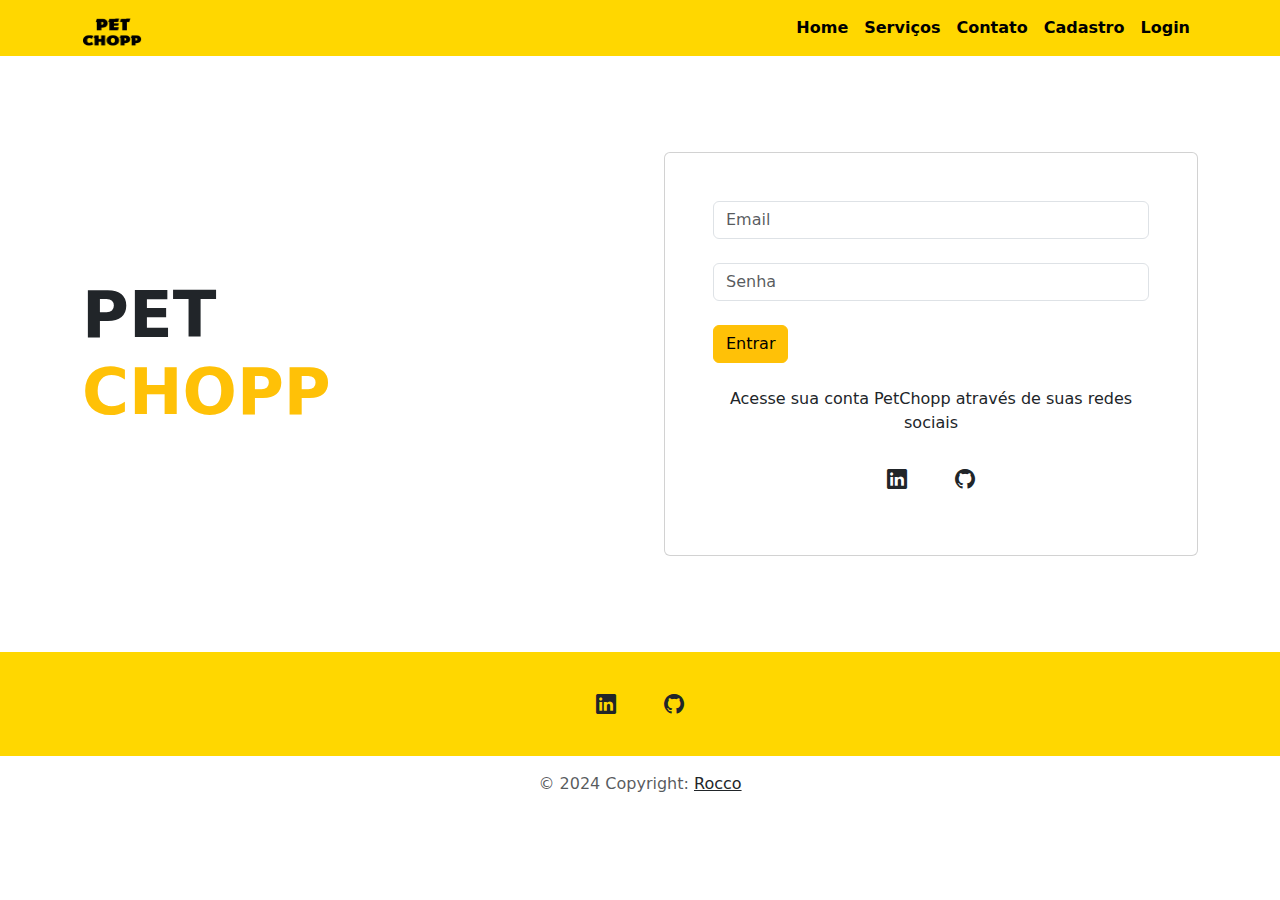
<file: pages/login/index.html>
<!DOCTYPE html>
<html lang="en">

<head>
    <meta charset="UTF-8">
    <meta name="viewport" content="width=device-width, initial-scale=1.0">

    <link rel="stylesheet" href="https://cdn.jsdelivr.net/npm/bootstrap-icons@1.11.1/font/bootstrap-icons.css">

    <link rel="shortcut icon" type="imagex/png" href="assets/1.logotipo.ico">

    <link href="https://cdn.jsdelivr.net/npm/bootstrap@5.3.3/dist/css/bootstrap.min.css" rel="stylesheet" integrity="sha384-QWTKZyjpPEjISv5WaRU9OFeRpok6YctnYmDr5pNlyT2bRjXh0JMhjY6hW+ALEwIH" crossorigin="anonymous">

    <title>PetChopp</title>
</head>

<style>
    .cliente {
        background-color: #ffd700;
    }

    .comum {
        background-color: #f7d547;
    }

    .text-servicos {
        font-size: 22px;
    }

    /* Default height for small devices */
    #intro-example {
        height: 100px;
    }

    /* Height for devices larger than 992px */
    @media (min-width: 992px) {
        #intro-example {
            height: 600px;
        }

        /* Color of the links BEFORE scroll */
        .navbar-scroll .nav-link,
        .navbar-scroll .fa-bars,
        .navbar-scroll .navar-brand {
            color: black;
            font-weight: bold;
        }

        .navbar-scroll .nav-link:hover {
            color: #4f4f4f;
        }

        /* Color of the links AFTER scroll */
        .navbar-scrolled .nav-link,
        .navbar-scrolled .fa-bars,
        .navbar-scrolled .navar-brand {
            color: black;
            font-weight: bold;
        }

        /* Color of the navbar AFTER scroll */
        .navbar-scroll,
        .navbar-scrolled {
            background-color: #ffd700;
        }

        /* An optional height of the navbar AFTER scroll */
        .navbar.navbar-scroll.navbar-scrolled {
            padding-top: 5px;
            padding-bottom: 5px;
        }
    }
</style>

<body>

    <header>
        <nav class="navbar navbar-expand-lg navbar-scroll mb-5">
            <div class="container">
                <a href="../../index.html"><img src="../../assets/nav.logo.ico" width=60 height=40></a>
                <button class="navbar-toggler ps-0" type="button" data-bs-toggle="collapse" data-bs-target="#navbarExample01" aria-controls="navbarExample01" aria-expanded="false" aria-label="Toggle navigation">
                    <span class="navbar-toggler-icon d-flex justify-content-start align-items-center">
                        <i class="bi bi-list"></i>
                    </span>
                </button>
                <div class="collapse navbar-collapse" id="navbarExample01">
                    <ul class="navbar-nav ms-auto mb-2 mb-lg-0">
                        <li class="nav-item active">
                            <a class="nav-link" aria-current="page" href="../../index.html">Home</a>
                        </li>
                        <li class="nav-item">
                            <a class="nav-link" aria-current="page" href="../../pages/servicos/index.html">Serviços</a>
                        </li>
                        <li class="nav-item">
                            <a class="nav-link" aria-current="page" href="../contato/index.html">Contato</a>
                        </li>
                        <li class="nav-item">
                            <a class="nav-link" aria-current="page" href="../cadastro/index.html">Cadastro</a>
                        </li>
                        <li class="nav-item">
                            <a class="nav-link" aria-current="page" href="../login/index.html">Login</a>
                        </li>
                    </ul>
                </div>
            </div>
        </nav>
    </header>

    <!-- Section: Design Block -->
    <section class="">
        <!-- Jumbotron -->
        <div class="px-4 py-5 px-md-5 text-center text-lg-start">
            <div class="container">
                <div class="row gx-lg-5 align-items-center">
                    <div class="col-lg-6 mb-5 mb-lg-0">
                        <h1 class="my-5 display-3 fw-bold ls-tight">
                            PET <br />
                            <span class="text-warning">CHOPP</span>
                        </h1>
                    </div>

                    <div class="col-lg-6 mb-5 mb-lg-0">
                        <div class="card">
                            <div class="card-body py-5 px-md-5">
                                <form>
                                    <!-- Email input -->
                                    <div data-mdb-input-init class="form-outline mb-4">
                                        <input type="email" id="input-email" class="form-control" placeholder="Email" />
                                    </div>

                                    <!-- Password input -->
                                    <div data-mdb-input-init class="form-outline mb-4">
                                        <input type="password" id="input-password" class="form-control" placeholder="Senha" />
                                    </div>

                                    <!-- Submit button -->
                                    <button type="submit" id="button-submit" data-mdb-button-init data-mdb-ripple-init class="btn btn-warning btn-block mb-4">
                                        Entrar
                                    </button>

                                    <!-- Register buttons -->
                                    <div class="text-center">
                                        <p>Acesse sua conta PetChopp através de suas redes sociais</p>
                                        <!-- Linkedin -->
                                        <a class="btn btn-link btn-floating btn-lg text-dark m-1" href="https://www.linkedin.com/in/roccocaco/" role="button" data-mdb-ripple-color="dark"><i class="bi bi-linkedin"></i></a>
                                        <!-- Github -->
                                        <a class="btn btn-link btn-floating btn-lg text-dark m-1" href="https://github.com/roccocaco" role="button" data-mdb-ripple-color="dark"><i class="bi bi-github"></i></a>
                                    </div>
                                </form>
                            </div>
                        </div>
                    </div>
                </div>
            </div>
        </div>
        <!-- Jumbotron -->
    </section>
    <!-- Section: Design Block -->

    <footer class="text-center text-white mt-5" style="background-color: #ffd700;">
        <!-- Grid container -->
        <div class="container pt-4">
            <!-- Section: Social media -->
            <section class="mb-4">
                <!-- Linkedin -->
                <a class="btn btn-link btn-floating btn-lg text-dark m-1" href="https://www.linkedin.com/in/roccocaco/" role="button" data-mdb-ripple-color="dark"><i class="bi bi-linkedin"></i></a>
                <!-- Github -->
                <a class="btn btn-link btn-floating btn-lg text-dark m-1" href="https://github.com/roccocaco" role="button" data-mdb-ripple-color="dark"><i class="bi bi-github"></i></a>
            </section>
            <!-- Section: Social media -->
        </div>
        <!-- Grid container -->

        <!-- Copyright -->
        <div class="text-center text-muted p-3" style="background-color: #fff;">
            © 2024 Copyright:
            <a class="text-dark" href="#">Rocco</a>
        </div>
        <!-- Copyright -->
    </footer>

    <script src="https://cdn.jsdelivr.net/npm/bootstrap@5.3.3/dist/js/bootstrap.bundle.min.js" integrity="sha384-YvpcrYf0tY3lHB60NNkmXc5s9fDVZLESaAA55NDzOxhy9GkcIdslK1eN7N6jIeHz" crossorigin="anonymous"></script>
    <script src="script.js" type="module"></script>
</body>

</html>
</file>
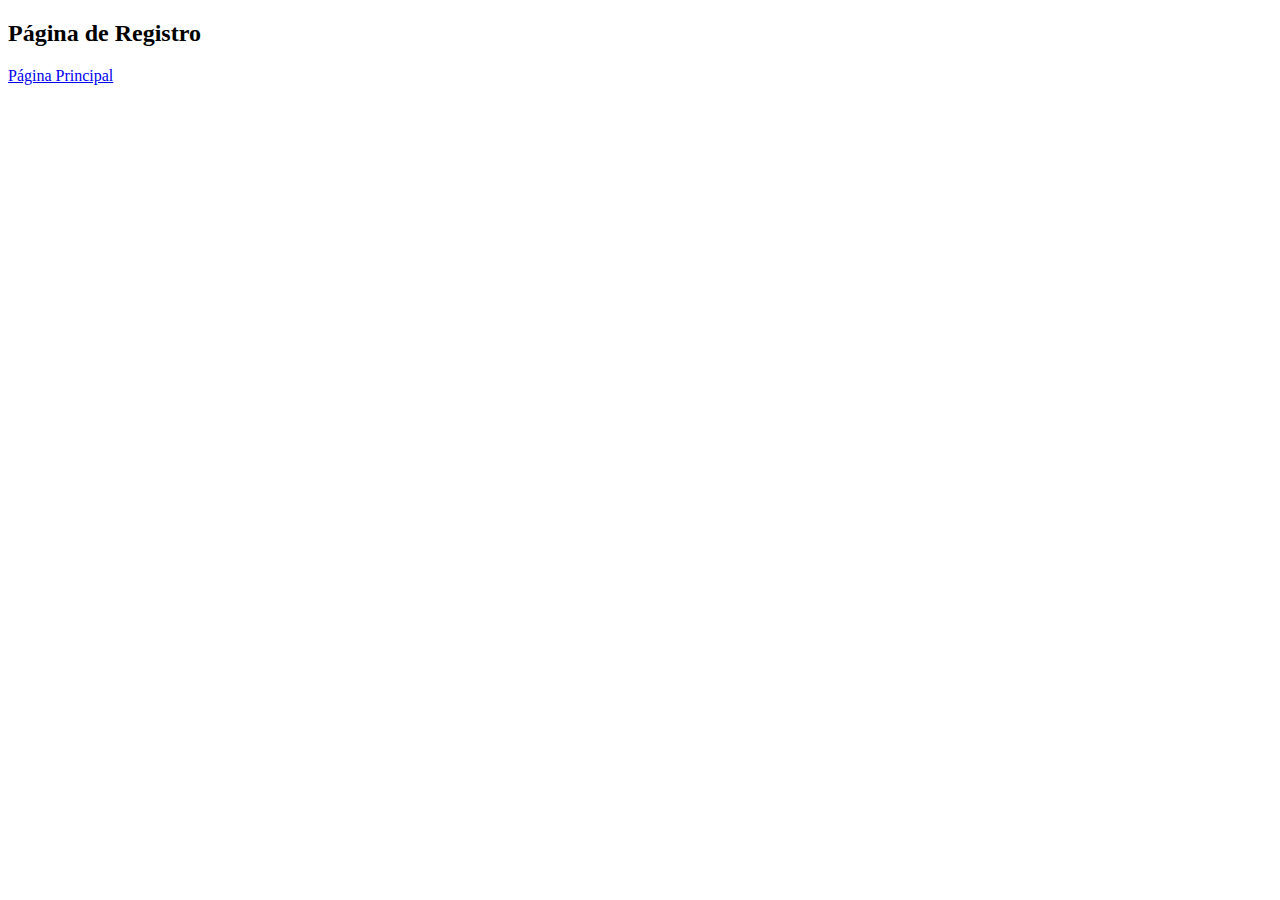
<file: src/pages/registro/index.html>
<!DOCTYPE html>
<html lang="en">
<head>
    <meta charset="UTF-8">
    <meta name="viewport" content="width=device-width, initial-scale=1.0">
    <title>Registro</title>
</head>
<body>

    <h2>Página de Registro</h2>
    <a href="../../index.html" class="btn btn-link">Página Principal</a>
</body>
</html>
</file>
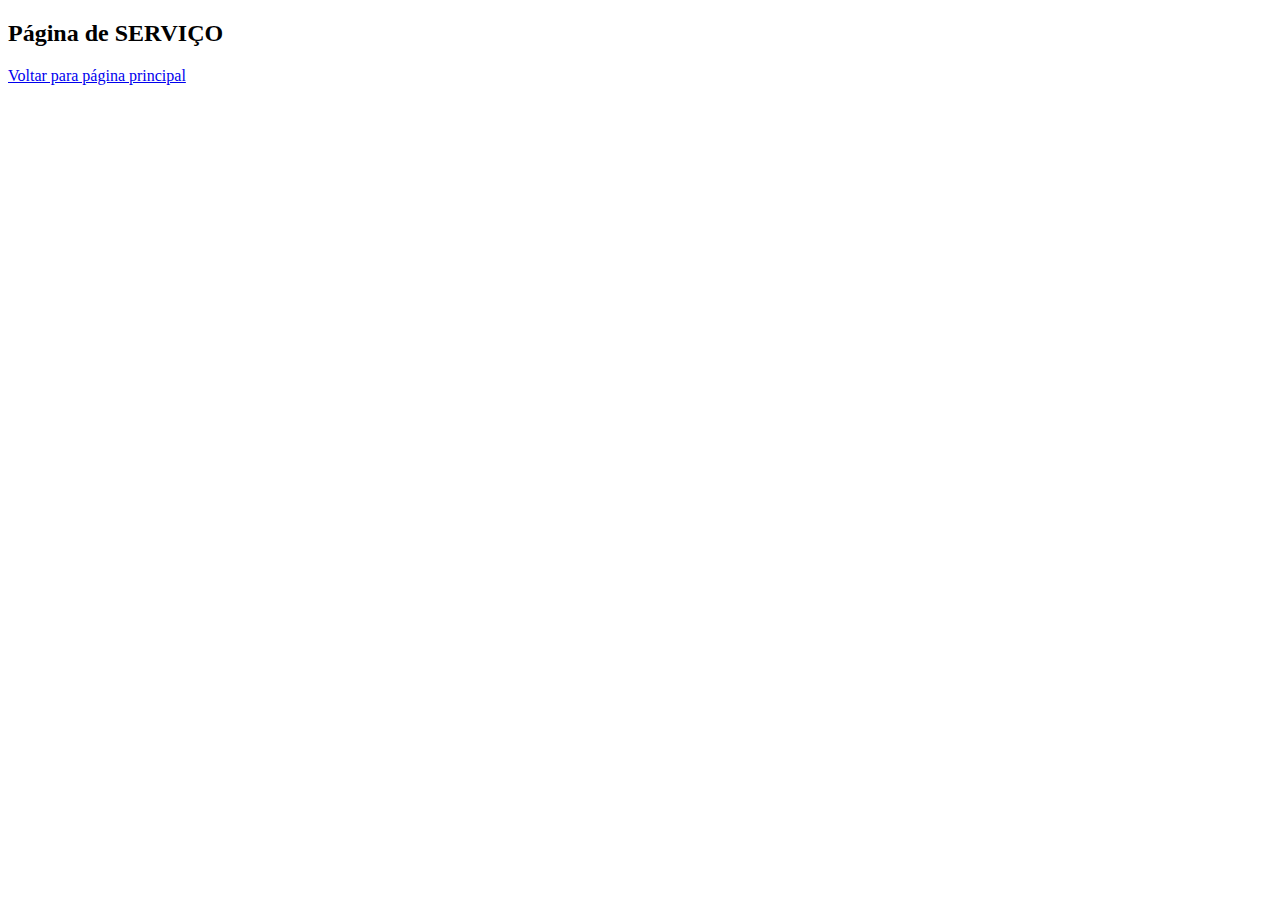
<file: src/pages/servicos/index.html>
<!DOCTYPE html>
<html lang="en">
<head>
    <meta charset="UTF-8">
    <meta name="viewport" content="width=device-width, initial-scale=1.0">
    <title>Document</title>
</head>
<body>
    <h2>Página de SERVIÇO</h2>
    <a href="../../index.html">Voltar para página principal</a>

</body>
</html>
</file>
